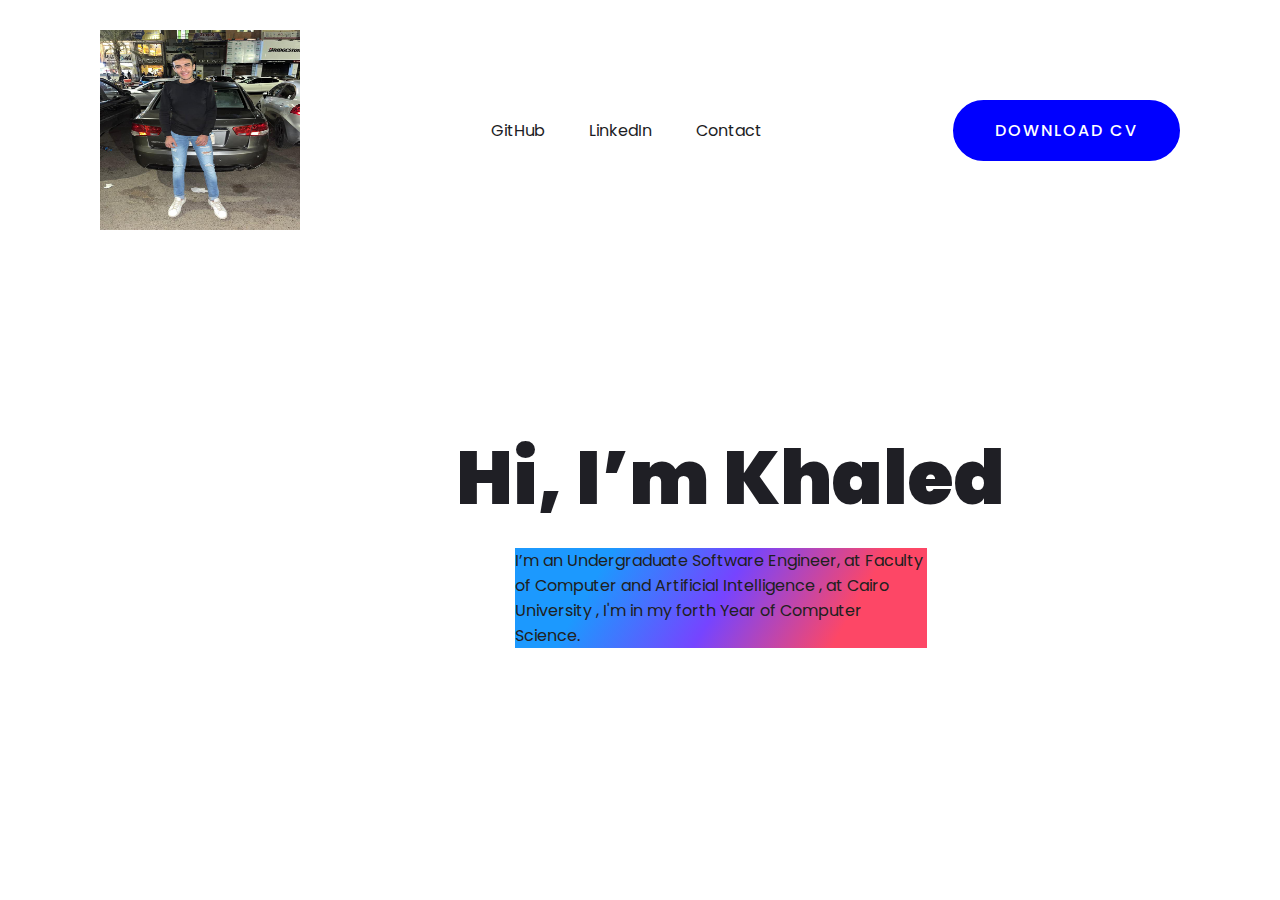
<file: firstTask/index.html>
<!DOCTYPE html>
<html lang="en">
<head>
  <meta charset="UTF-8" />
  <link rel="stylesheet" href="style.css" />
</head>
<body>
<div class="main">
  <nav>
    <img src="./k.jpg" class="picture" />
    <ul>
      <li><a href="https://github.com/khaleddkassab">GitHub</a></li>
      <li><a href="https://www.linkedin.com/in/khaled-kassab-914268264/">LinkedIn</a></li>
      <li><a href="https://wa.me/00201016904650">Contact</a></li>
    </ul>
    <a href="https://docs.google.com/document/d/1zItwKFxHWySXCeBNv258hOp9fOFS9xPc/edit" class="btn">Download CV</a>
  </nav>

  <div class="content">

    <h1>Hi, I’m Khaled </h1>
    <p>
      I’m an Undergraduate Software Engineer, at Faculty of Computer and
                        Artificial Intelligence
      , at Cairo University , I'm in my forth Year of Computer Science.
    </p>
  </div>
</div>
</body>
</html>
</file>
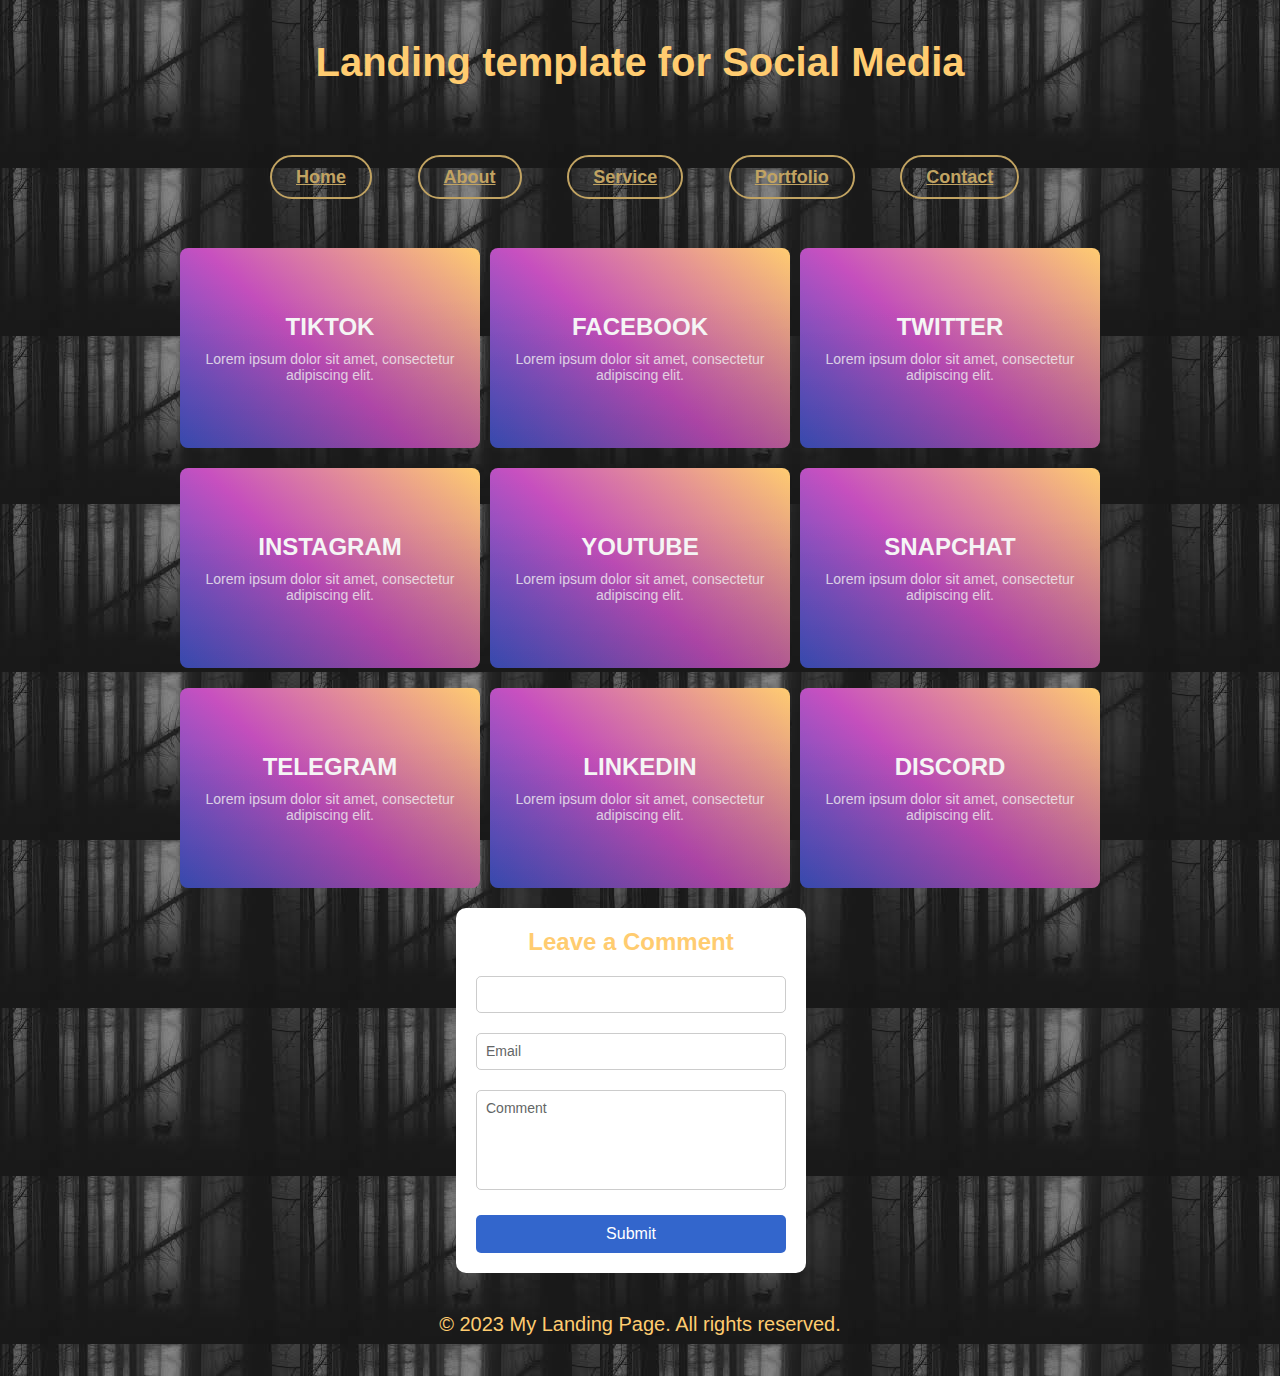
<file: secondTask/index.html>
<!DOCTYPE html>
<html>
<head>
  <style>
    /* Reset default margin and padding */
    * {
      margin: 0;
      padding: 0;
      box-sizing: border-box;
    }
    .container{
      font-size: 20px;
      color: #FFCC70FF;

    }
    nav {
      display: flex;
      margin-left: 50px;

      align-items: center;
      justify-content: space-between;
      padding: 20px 20px;
    }
    nav ul li {

      list-style: none;
      display: inline-block;
      padding: 20px 20px;
    }
    nav ul li a {
      color: #FFCC70FF;
      position: relative;


      cursor: pointer;
      position: relative;
      padding: 10px 24px;
      font-size: 18px;
      color: rgb(193, 163, 98);
      border: 2px solid rgb(193, 163, 98);
      border-radius: 34px;
      background-color: transparent;
      font-weight: 600;
      transition: all 0.3s cubic-bezier(0.23, 1, 0.320, 1);
      overflow: hidden;

    }
    nav ul li a:hover {
      color: #FFCC70FF;
      scale: 1.1;
      box-shadow: 0 0px 20px rgba(193, 163, 98,0.4);
    }
    nav ul li a:after {
      content: "";
      position: absolute;
      left: 0;
      width: 0;
      height: 3px;
      transition: 0.3s;
      font-size: 50px;
      bottom: 0;
      content: '';
      position: absolute;
      inset: 0;
      margin: auto;
      width: 50px;
      height: 50px;
      border-radius: inherit;
      scale: 0;
      z-index: -1;
      background-color: rgb(193, 163, 98);
      transition: all 0.6s cubic-bezier(0.23, 1, 0.320, 1);
    }
    nav ul li a:hover:after {
      width: 100%;
    }

    /* Set background color and font styles */
    body {
      background-color: #000000;
      background-image: url("images.jpg");
      font-family: Arial, sans-serif;
    }

    /* Create a container for the page */
    .container {
      max-width: 960px;
      margin: 0 auto;
      padding: 20px;
    }

    /* Add styles for the header */
    header {
      text-align: center;
      padding: 20px 0;
    }

    /* Add styles for the main section */
    main {
      display: flex;
      flex-wrap: wrap;
      justify-content: space-between;
      margin-top: 20px;
    }



    /* Add styles for the footer */
    footer {
      text-align: center;
      padding: 20px 0;
    }
    .card {
      width: 300px;
      height: 200px;
      top :20px;
      margin-bottom: 20px;
      background-color: #4158D0;
      background-image: linear-gradient(43deg, #4158D0 0%, #C850C0 46%, #FFCC70 100%);
      border-radius: 8px;
      color: white;
      overflow: hidden;
      position: relative;
      transform-style: preserve-3d;
      perspective: 1000px;
      transition: all 0.5s cubic-bezier(0.23, 1, 0.320, 1);
      cursor: pointer;
    }

    .card-content {
      padding: 20px;
      position: relative;
      z-index: 1;
      display: flex;
      flex-direction: column;
      gap: 10px;
      color: white;
      align-items: center;
      justify-content: center;
      text-align: center;
      height: 100%;
    }

    .card-content .card-title {
      font-size: 24px;
      font-weight: 700;
      color: inherit;
      text-transform: uppercase;
    }

    .card-content .card-para {
      color: inherit;
      opacity: 0.8;
      font-size: 14px;
    }

    .card:hover {
      transform: rotateY(10deg) rotateX(10deg) scale(1.05);
      box-shadow: 0 10px 20px rgba(0, 0, 0, 0.2);
    }

    .card:before {
      content: "";
      position: absolute;
      top: 50px;
      buttom :50px;
      left: 0;
      width: 100%;
      height: 100%;
      background: linear-gradient(transparent, rgba(0, 0, 0, 0.1));
      transition: transform 0.5s cubic-bezier(0.23, 1, 0.320, 1);
      z-index: 1;
    }

    .card:hover:before {
      transform: translateX(-100%);
    }

    .card:after {
      content: "";
      position: absolute;
      top: 0;
      right: 0;
      width: 100%;
      height: 100%;
      background: linear-gradient(transparent, rgba(0, 0, 0, 0.1));
      transition: transform 0.5s cubic-bezier(0.23, 1, 0.320, 1);
      z-index: 1;
    }

    .card:hover:after {
      transform: translateX(100%);
    }
    .cardd {
      background-color: #fff;
      border-radius: 10px;
      margin-left: 30%;
      margin-bottom: 20px;
      margin-top: 20px;
      padding: 20px;
      width: 350px;
      display: flex;
      flex-direction: column;
    }

    .title {
      font-size: 24px;
      font-weight: 600;
      text-align: center;
    }

    .form {
      margin-top: 20px;
      display: flex;
      flex-direction: column;
    }

    .group {
      position: relative;
    }

    .form .group label {
      font-size: 14px;
      color: rgb(99, 102, 102);
      position: absolute;
      top: -10px;
      left: 10px;
      background-color: #fff;
      transition: all .3s ease;
    }

    .form .group input,
    .form .group textarea {
      padding: 10px;
      border-radius: 5px;
      border: 1px solid rgba(0, 0, 0, 0.2);
      margin-bottom: 20px;
      outline: 0;
      width: 100%;
      background-color: transparent;
    }

    .form .group input:placeholder-shown+ label, .form .group textarea:placeholder-shown +label {
      top: 10px;
      background-color: transparent;
    }

    .form .group input:focus,
    .form .group textarea:focus {
      border-color: #3366cc;
    }

    .form .group input:focus+ label, .form .group textarea:focus +label {
      top: -10px;
      left: 10px;
      background-color: #fff;
      color: #3366cc;
      font-weight: 600;
      font-size: 14px;
    }

    .form .group textarea {
      resize: none;
      height: 100px;
    }

    .form button {
      background-color: #3366cc;
      color: #fff;
      border: none;
      border-radius: 5px;
      padding: 10px;
      font-size: 16px;
      cursor: pointer;
      transition: all 0.3s ease;
    }

    .form button:hover {
      background-color: #27408b;
    }


  </style>
</head>
<body>
<div class="container">
  <header>
    <h1>Landing template for Social Media</h1>
  </header>

  <main>
    <nav>
      <ul>
        <li><a href="#">Home</a></li>
        <li><a href="#">About</a></li>
        <li><a href="#">Service</a></li>
        <li><a href="#">Portfolio</a></li>
        <li><a href="#">Contact</a></li>
      </ul>

    </nav>

    <div class="card">
      <div class="card-content">
        <p class="card-title">TikTok
        </p><p class="card-para">Lorem ipsum dolor sit
        amet, consectetur adipiscing elit.</p>
      </div>
    </div>

    <div class="card">
      <div class="card-content">
        <p class="card-title">Facebook
        </p><p class="card-para">Lorem ipsum dolor sit
        amet, consectetur adipiscing elit.</p>
      </div>
    </div>

    <div class="card">
      <div class="card-content">
        <p class="card-title">Twitter
        </p><p class="card-para">Lorem ipsum dolor sit
        amet, consectetur adipiscing elit.</p>
      </div>
    </div>

    <div class="card">
      <div class="card-content">
        <p class="card-title">Instagram
        </p><p class="card-para">Lorem ipsum dolor sit
        amet, consectetur adipiscing elit.</p>
      </div>
    </div>

    <div class="card">
      <div class="card-content">
        <p class="card-title">Youtube
        </p><p class="card-para">Lorem ipsum dolor sit
        amet, consectetur adipiscing elit.</p>
      </div>
    </div>

    <div class="card">
      <div class="card-content">
        <p class="card-title">SnapChat
        </p><p class="card-para">Lorem ipsum dolor sit
        amet, consectetur adipiscing elit.</p>
      </div>
    </div>
    <div class="card">
      <div class="card-content">
        <p class="card-title">Telegram
        </p><p class="card-para">Lorem ipsum dolor sit
        amet, consectetur adipiscing elit.</p>
      </div>
    </div>
    <div class="card">
      <div class="card-content">
        <p class="card-title">LinkedIn
        </p><p class="card-para">Lorem ipsum dolor sit
        amet, consectetur adipiscing elit.</p>
      </div>
    </div>
    <div class="card">
      <div class="card-content">
        <p class="card-title">Discord
        </p><p class="card-para">Lorem ipsum dolor sit
        amet, consectetur adipiscing elit.</p>
      </div>
    </div>
  </main>
  <div class="cardd">
    <span class="title">Leave a Comment</span>
    <form class="form">
      <div class="group">
        <input placeholder="‎" type="text" required="">
      </div>
      <div class="group">
        <input placeholder="‎" type="email" id="email" name="email" required="">
        <label for="email">Email</label>
      </div>
      <div class="group">
        <textarea placeholder="‎" id="comment" name="comment" rows="5" required=""></textarea>
        <label for="comment">Comment</label>
      </div>
      <button type="submit">Submit</button>
    </form>
  </div>


  <footer>
    <p>&copy; 2023 My Landing Page. All rights reserved.</p>
  </footer>
</div>
</body>
</html>
</file>
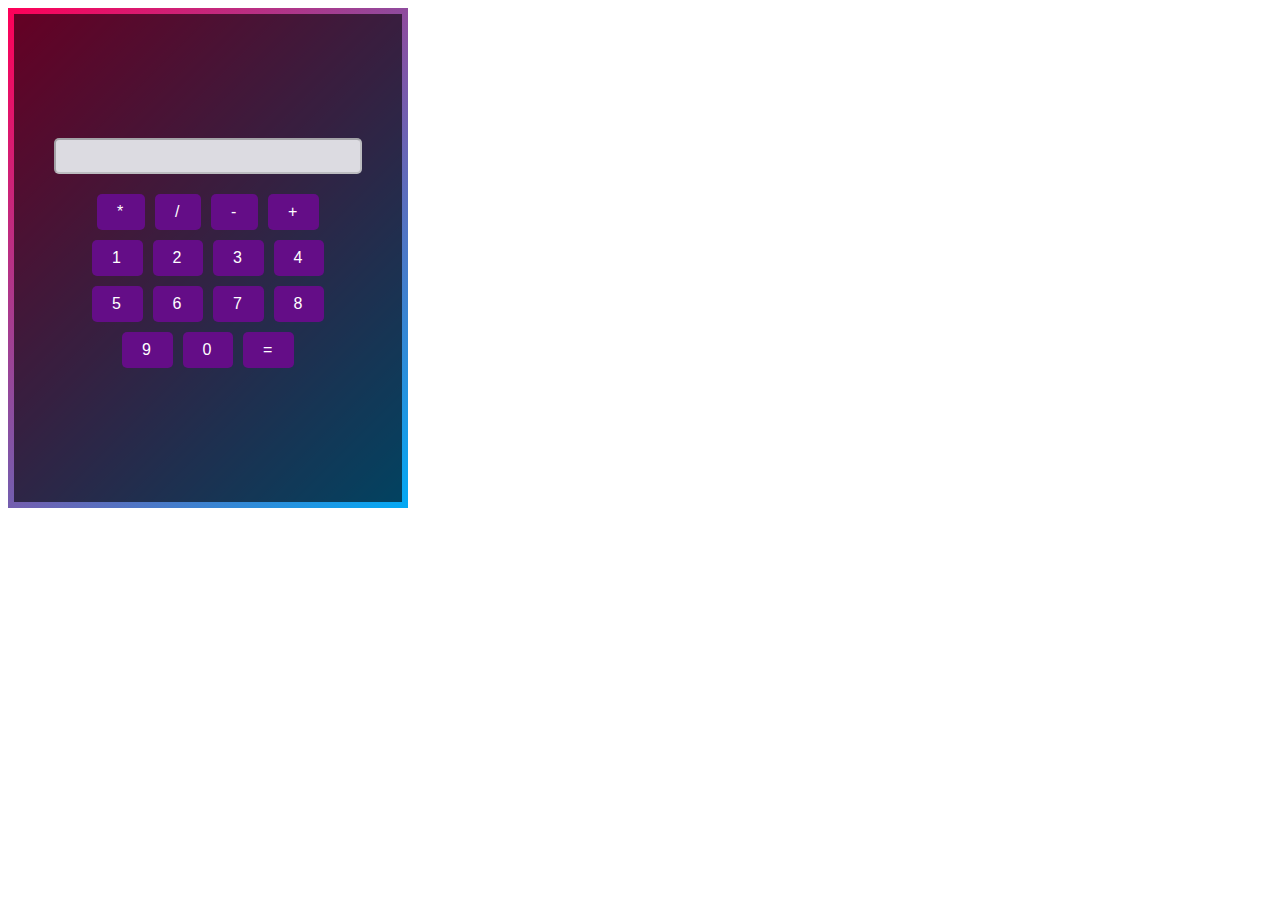
<file: thirdTask/.idea/index.html>
<!DOCTYPE html>
<html lang="en" dir="ltr">
<head>
  <style>
    @import url('https://fonts.googleapis.com/css2?family=Orbitron&display=swap');
    .card {
      position: relative;
      width: 400px;
      height: 500px;
      background: #f00;
      display: flex;
      justify-content: center;
      align-items: center;
      background: linear-gradient(315deg, #03a9f4, #ff0058);
    }

    .card b {
      position: absolute;
      inset: 6px;
      background: rgba(0, 0, 0, 0.6);
      z-index: 2;
    }

    .card .content {
      position: absolute;
      z-index: 3;
      top: 50%;
      left: 50%;
      transform: translate(-50%, -50%);
      text-align: center;
    }

    .content .display-box {
      font-family: "Arial Black";
      font-size: 16px;
      background-color: #dcdbe1;
      color: black;
      border-radius: 5px;
      width: 300px;
      height: 30px;
      margin-bottom: 20px;
    }

    .content .button-row {
      display: flex;
      justify-content: center;
      gap: 10px;
      margin-bottom: 10px;
    }

    .content .button {
      color: #fff;
      font-weight: 500;
      line-height: 1em;
      font-size: 1em;
      letter-spacing: 0.1em;
      text-transform: uppercase;
      text-align: center;
      padding: 10px 20px;
      background-color: #640d87;
      border: none;
      border-radius: 5px;
      cursor: pointer;
    }

    .content .button:hover {
      background-color: #4b0b65;
    }
  </style>
</head>

<body>
<div class="card">
  <b></b>
  <div class="content">
    <input class="display-box" type="text" id="result" disabled />
    <form>
      <div class="button-row">
        <input type="button" value="*" onclick="display('*')" class="button" />
        <input type="button" value="/" onclick="display('/')" class="button" />
        <input type="button" value="-" onclick="display('-')" class="button" />
        <input type="button" value="+" onclick="display('+')" class="button" />
      </div>
      <div class="button-row">
        <input type="button" value="1" onclick="display('1')" class="button" />
        <input type="button" value="2" onclick="display('2')" class="button" />
        <input type="button" value="3" onclick="display('3')" class="button" />
        <input type="button" value="4" onclick="display('4')" class="button" />
      </div>
      <div class="button-row">
        <input type="button" value="5" onclick="display('5')" class="button" />
        <input type="button" value="6" onclick="display('6')" class="button" />
        <input type="button" value="7" onclick="display('7')" class="button" />
        <input type="button" value="8" onclick="display('8')" class="button" />
      </div>
      <div class="button-row">
        <input type="button" value="9" onclick="display('9')" class="button" />
        <input type="button" value="0" onclick="display('0')" class="button" />
        <input type="button" value="=" onclick="calculate()" class="button" />
      </div>
    </form>
  </div>
</div>

<script>
  function clearScreen() {
    document.getElementById("result").value = "";
  }

  function display(value) {
    document.getElementById("result").value += value;
  }

  function calculate() {
    var p = document.getElementById("result").value;
    var q = eval(p);
    document.getElementById("result").value = q;
  }
</script>
</body>
</html>
</file>
<file: firstTask/style.css>
@import url("https://fonts.googleapis.com/css2?family=Poppins:wght@400;500;600;700&display=swap");

* {
  margin: 0;
  padding: 0;
  box-sizing: border-box;
  font-family: "Poppins", sans-serif;
}
a {
  text-decoration: none;
}
.main {
  width: 100%;
  height: 100vh;
  background-size: cover;
}
nav {
  display: flex;
  align-items: center;
  justify-content: space-between;
  padding: 30px 100px;
}
.picture {
  max-height: 200px;
  width: 200px;
}
nav ul li {
  list-style: none;
  display: inline-block;
  padding: 10px 20px;
}
nav ul li a {
  color: #1d1d24;
  position: relative;
  padding: 5px 0;
}
nav ul li a:hover {
  color:  #0000FF;
}
nav ul li a:after {
  content: "";
  position: relative;
  left: 0;
  width: 0;
  height: 3px;
  background:  #0000FF;
  transition: 0.3s;
  bottom: 0;
}
nav ul li a:hover:after {
  width: 100%;
}
.btn {
  color: #fff;
  align-items: center;
  font-size: 16px;
  text-transform: uppercase;
  letter-spacing: 2px;
  padding: 16px 40px;
  border-radius: 500px;
  display: inline-block;
  font-weight: 500;
  transition: all 0.4s ease-in-out;
  background-size: 152% 100%;
  background:  #0000FF;
  border: 2px solid  #0000FF;
}
.btn:hover {
  background: transparent;
  border-color:  #0000FF;
  color:  #0000FF;
}
.content {
  position: absolute;
  top: 35%;
  left: 8%;
}
.content .title {
  color: #0a0a0a;
  font-size: 15px;
  text-transform: uppercase;
  letter-spacing: 4px;
  display: inline-block;
  margin-bottom: 20px;
  background: linear-gradient(
    120deg,
    #1c99fe 20.69%,
    #7644ff 50.19%,
    #fd4766 79.69%
  );
  -webkit-background-clip: text;
  -webkit-text-fill-color: transparent;
}
.content h1 {
  color: #1f1f25;
  margin-left: 30%;
  margin-top: 10%;
  font-size: 75px;
  font-weight: 900;
  line-height: 90px;
  text-transform: inherit;
  width: 70%;
}
.content h1 span {
  color:  #0000FF;
}
.content p {
  width: 35%;
  margin-left: 35%;
  color: #202020;
  margin-top: 25px;
  margin-bottom: 30px;
  background: linear-gradient(
    120deg,
    #1c99fe 20.69%,
    #7644ff 50.19%,
    #fd4766 79.69%
  );

}
</file>
